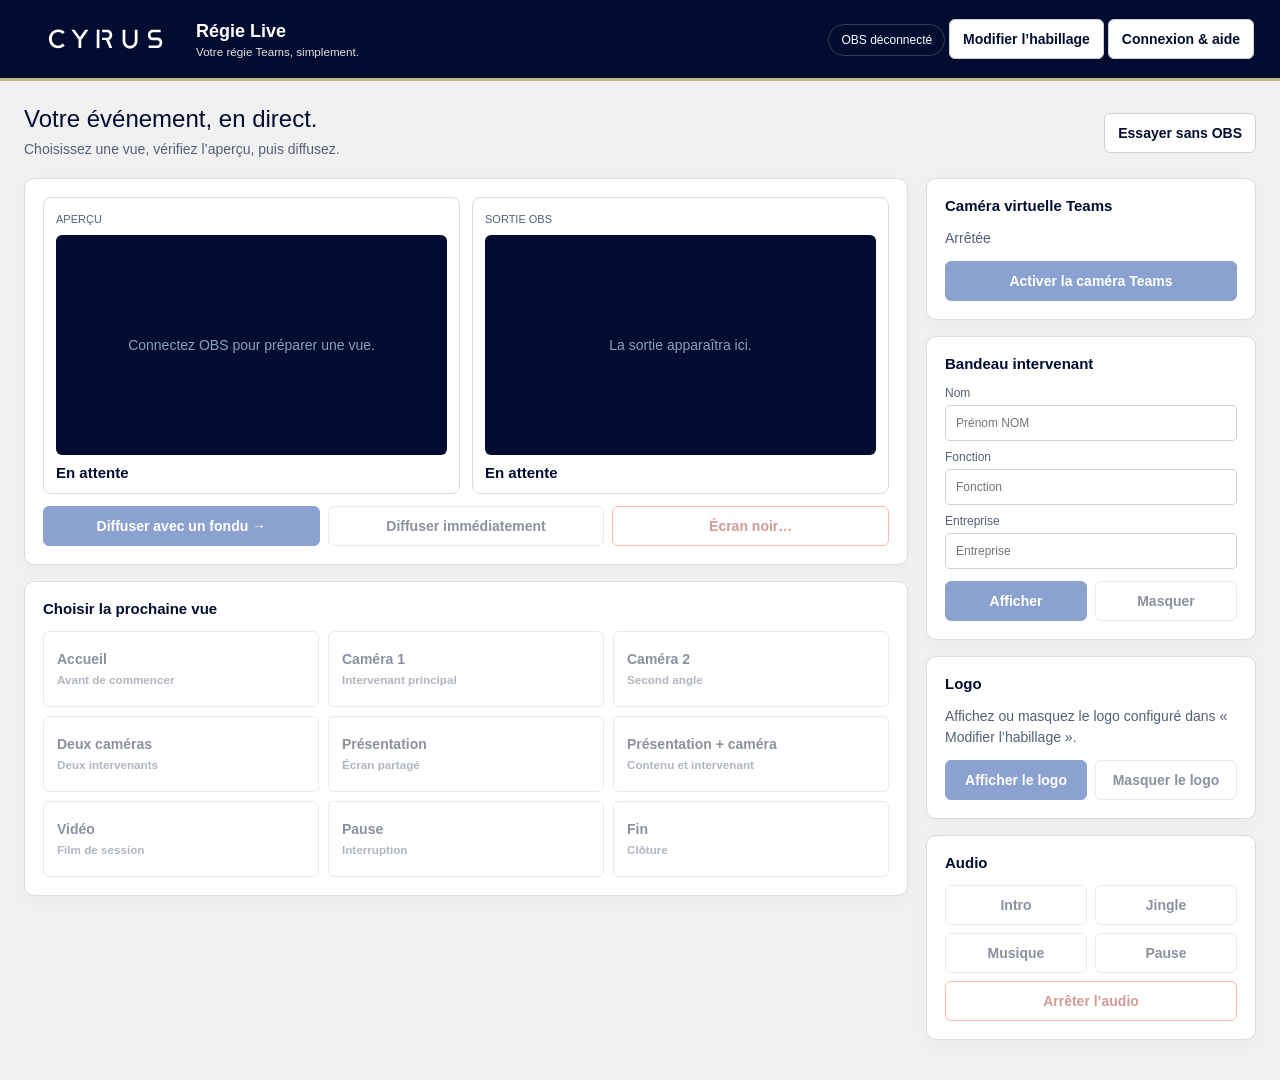
<file: index.html>
<!doctype html>
<html lang="fr">
<head>
<meta charset="utf-8"><meta name="viewport" content="width=device-width,initial-scale=1">
<title>Cyrus · Régie Teams</title>
<style>
:root{--navy:#000D30;--blue:#003399;--gold:#C4B586;--bg:#F1F1F1;--line:#d9dce3;--muted:#526077}*{box-sizing:border-box}body{margin:0;background:var(--bg);color:var(--navy);font:14px "Segoe UI",Arial,sans-serif}header{background:var(--navy);color:#fff;border-bottom:3px solid var(--gold);padding:10px 26px;display:flex;justify-content:space-between;align-items:center;gap:12px;flex-wrap:wrap}.brand{display:flex;align-items:center;gap:10px}.brand img{width:160px;height:58px;object-fit:contain}.brand b{font-size:18px}.brand small{display:block;color:#E8E1DB;margin-top:3px}.status{padding:8px 12px;border:1px solid #ffffff33;border-radius:999px;font-size:12px}.status.ok{background:#003399}.wrap{max-width:1380px;margin:auto;padding:24px}.top{display:flex;justify-content:space-between;align-items:center;gap:12px;margin-bottom:18px;flex-wrap:wrap}h1{font-size:24px;margin:0 0 6px;font-weight:500}p{margin:0;color:var(--muted);line-height:1.5}.grid{display:grid;grid-template-columns:minmax(0,1fr) 330px;gap:18px}.card{background:#fff;border:1px solid var(--line);border-radius:10px;padding:18px;margin-bottom:16px;box-shadow:0 4px 18px #000D3008}h2{font-size:15px;margin:0 0 14px}.scenes{display:grid;grid-template-columns:repeat(3,1fr);gap:9px}.scene{min-height:76px;text-align:left}.scene strong{display:block}.scene small{display:block;color:var(--muted);margin-top:6px}.scene.sel{border-color:var(--blue);background:#e9eef9;box-shadow:inset 3px 0 var(--blue)}.scene.live:after{content:" À L’ANTENNE";display:block;color:var(--blue);font-size:9px;margin-top:7px}button,input{font:inherit}button{border:1px solid #ccd2dd;background:white;color:var(--navy);border-radius:6px;padding:11px 13px;cursor:pointer;font-weight:600}button:hover{background:#E8E1DB}button.primary{background:var(--blue);color:white;border-color:var(--blue)}button.primary:hover{background:var(--navy)}button.danger{border-color:#FF6054;color:#9e241b}button:disabled{opacity:.45;cursor:not-allowed}.row{display:flex;gap:8px;flex-wrap:wrap;margin-top:12px}.row>*{flex:1}.monitors{display:grid;grid-template-columns:1fr 1fr;gap:12px}.monitor{border:1px solid var(--line);border-radius:8px;padding:12px}.monitor span{font-size:11px;color:var(--muted);text-transform:uppercase}.screen{aspect-ratio:16/9;background:var(--navy);color:#8EA1B4;border-radius:6px;display:flex;align-items:center;justify-content:center;text-align:center;padding:0;margin:9px 0;position:relative;overflow:hidden}.screen img{width:100%;height:100%;object-fit:contain;display:block}.screen .screen-placeholder{padding:15px}.hidden{display:none!important}.monitor b{display:block;font-size:15px}.fields{display:grid;gap:9px}.fields label{font-size:12px;color:var(--muted)}input{width:100%;padding:10px;border:1px solid #ccd2dd;border-radius:5px;margin-top:5px}.audio{display:grid;grid-template-columns:1fr 1fr;gap:8px}.audio button:last-child{grid-column:1/-1}.help{font-size:12px;color:var(--muted);margin-top:10px}.banner{background:#E8E1DB;border:1px solid var(--gold);padding:10px 12px;border-radius:7px;margin-bottom:16px;display:none}.banner.show{display:block}dialog{border:1px solid var(--line);border-radius:12px;max-width:520px;width:calc(100% - 30px);padding:22px}dialog::backdrop{background:#0009}dialog h2{font-size:20px}.toast{position:fixed;left:50%;bottom:20px;transform:translateX(-50%);background:var(--navy);color:#fff;padding:12px 16px;border-radius:8px;display:none;max-width:90%;z-index:9}.toast.show{display:block}.toast.err{background:#a02a24}.editrow{display:grid;grid-template-columns:1fr 1fr;gap:8px;padding:10px 0;border-bottom:1px solid var(--line)}.editrow:last-child{border-bottom:0}.editrow label{font-size:11px;color:var(--muted)}@media(max-width:560px){.editrow{grid-template-columns:1fr}}@media(max-width:900px){.grid{grid-template-columns:1fr}.scenes{grid-template-columns:repeat(2,1fr)}}@media(max-width:560px){.wrap{padding:14px}.monitors{grid-template-columns:1fr}.scenes{grid-template-columns:1fr}.brand img{width:120px}}
</style>
<link rel="stylesheet" href="assets/editor.css">
</head><body>
<header><div class="brand"><img src="assets/cyrus-white.svg" alt="Cyrus"><div><b>Régie Live</b><small>Votre régie Teams, simplement.</small></div></div><div><span id="status" class="status">OBS déconnecté</span> <button onclick="openLayoutEditor()">Modifier l’habillage</button> <button onclick="settings.showModal()">Connexion & aide</button></div></header>
<div class="wrap"><div id="demoBanner" class="banner">Mode démonstration · aucune commande n’est envoyée à OBS.</div><div class="top"><div><h1>Votre événement, en direct.</h1><p>Choisissez une vue, vérifiez l’aperçu, puis diffusez.</p></div><button id="demoBtn" onclick="toggleDemo()">Essayer sans OBS</button></div>
<div class="grid"><div>
<section class="card"><div class="monitors"><div class="monitor"><span>Aperçu</span><div class="screen" id="previewScreen"><img id="previewImage" class="hidden" alt="Aperçu OBS"><div id="previewPlaceholder" class="screen-placeholder">Connectez OBS pour préparer une vue.</div></div><b id="previewName">Aucune vue sélectionnée</b></div><div class="monitor"><span>Sortie OBS</span><div class="screen" id="programScreen"><img id="programImage" class="hidden" alt="Sortie OBS"><div id="programPlaceholder" class="screen-placeholder">La sortie apparaîtra ici.</div></div><b id="programName">En attente</b></div></div><div class="row"><button id="take" class="primary ctl" onclick="run(()=>take(false))">Diffuser avec un fondu →</button><button class="ctl" onclick="run(()=>take(true))">Diffuser immédiatement</button><button class="danger ctl" onclick="run(black)">Écran noir…</button></div></section>
<section class="card"><h2>Choisir la prochaine vue</h2><div id="scenes" class="scenes"></div></section>
</div><aside>
<section class="card"><h2>Caméra virtuelle Teams</h2><p id="virtualText">Arrêtée</p><button id="virtualBtn" class="primary ctl" style="width:100%;margin-top:12px" onclick="run(toggleVirtual)">Activer la caméra Teams</button></section>
<section class="card"><h2>Bandeau intervenant</h2><div class="fields"><label>Nom<input id="name" placeholder="Prénom NOM"></label><label>Fonction<input id="role" placeholder="Fonction"></label><label>Entreprise<input id="company" placeholder="Entreprise"></label></div><div class="row"><button class="primary ctl" onclick="run(()=>lower(true))">Afficher</button><button class="ctl" onclick="run(()=>lower(false))">Masquer</button></div></section>
<section class="card"><h2>Logo</h2><p>Affichez ou masquez le logo configuré dans « Modifier l’habillage ».</p><div class="row"><button class="primary ctl" onclick="run(()=>logo(true))">Afficher le logo</button><button class="ctl" onclick="run(()=>logo(false))">Masquer le logo</button></div></section>
<section class="card"><h2>Audio</h2><div class="audio"><button class="ctl" onclick="run(()=>audio('intro'))">Intro</button><button class="ctl" onclick="run(()=>audio('jingle'))">Jingle</button><button class="ctl" onclick="run(()=>audio('music'))">Musique</button><button class="ctl" onclick="run(()=>audio('break'))">Pause</button><button class="danger ctl" onclick="run(()=>audioAction('stop'))">Arrêter l’audio</button></div></section>
</aside></div></div>
<dialog id="settings"><h2>Connecter OBS</h2><p>Dans OBS : Outils → Paramètres du serveur WebSocket → activez le serveur sur le port 4455. Dans Chrome, autorisez également l’accès au réseau local lorsque la demande apparaît. Dans Chrome, autorisez également l’accès au réseau local lorsque la demande apparaît. Dans Chrome, autorisez également l’accès au réseau local lorsque la demande apparaît.</p><div class="fields" style="margin-top:14px"><label>Mot de passe OBS<input id="pwd" type="password" autocomplete="off"></label><label style="display:flex;align-items:center;gap:8px"><input id="remember" type="checkbox" style="width:auto;margin:0"> Mémoriser sur cet ordinateur</label></div><div class="row"><button class="primary" onclick="connectWS()">Connecter</button><button onclick="settings.close()">Fermer</button></div><p class="help">OBS doit être ouvert sur ce même ordinateur. Adresse : 127.0.0.1:4455.</p></dialog>
<dialog id="editor"><h2>Modifier la régie</h2><p>Renomme les boutons visibles et associe-les aux noms exacts de tes scènes OBS.</p><div id="sceneEdit" style="margin-top:14px"></div><div class="row"><button class="primary" onclick="saveEditor()">Enregistrer</button><button onclick="resetEditor()">Réinitialiser</button><button onclick="editor.close()">Fermer</button></div><p class="help">Ces réglages sont enregistrés uniquement sur cet ordinateur.</p></dialog>
<div id="toast" class="toast"></div>
<script>
const DEFAULT_S=[['00 - ACCUEIL','Accueil','Avant de commencer'],['01 - CAM 1','Caméra 1','Intervenant principal'],['02 - CAM 2','Caméra 2','Second angle'],['03 - DOUBLE CAM','Deux caméras','Deux intervenants'],['04 - PRESENTATION','Présentation','Écran partagé'],['05 - PRESENTATION + CAM','Présentation + caméra','Contenu et intervenant'],['06 - VIDEO','Vidéo','Film de session'],['07 - PAUSE','Pause','Interruption'],['08 - FIN','Fin','Clôture']];let S=(()=>{try{return JSON.parse(localStorage.getItem('regieScenes'))||DEFAULT_S.map(x=>[...x])}catch{return DEFAULT_S.map(x=>[...x])}})();let ws,identified=false,demo=false,preview='',program='',virtual=false,id=1,busy=false,thumbBusy=false;const pend=new Map(),$=x=>document.getElementById(x),label=n=>S.find(x=>x[0]===n)?.[1]||(n==='09 - BLACK'?'Écran noir':n||'En attente');
pwd.value=localStorage.getItem('obsPwd')||'';remember.checked=!!pwd.value;
function msg(t,e=false){toast.textContent=t;toast.className='toast show'+(e?' err':'');setTimeout(()=>toast.className='toast',5000)}
function render(){const active=identified||demo;document.querySelectorAll('.ctl').forEach(b=>b.disabled=!active||busy);take.disabled=!active||busy||!preview;previewName.textContent=label(preview);programName.textContent=label(program);previewPlaceholder.textContent=demo?'Simulation · '+label(preview):identified?'Chargement de l’aperçu…':'Connectez OBS pour préparer une vue.';programPlaceholder.textContent=demo?'Simulation · '+label(program):identified?'Chargement de la sortie…':'La sortie apparaîtra ici.';virtualText.textContent=virtual?'Active':'Arrêtée';virtualBtn.textContent=virtual?'Arrêter la caméra Teams…':'Activer la caméra Teams';scenes.replaceChildren(...S.map(([n,l,d])=>{let b=document.createElement('button');b.className='scene'+(preview===n?' sel':'')+(program===n?' live':'');b.disabled=!active||busy;b.innerHTML='<strong>'+l+'</strong><small>'+d+'</small>';b.onclick=()=>run(()=>selectScene(n));return b}))}
async function run(f){if(busy)return;busy=true;render();try{await f()}catch(e){msg(e.message||String(e),true)}finally{busy=false;render()}}
function toggleDemo(){disconnect();previewImage.classList.add('hidden');programImage.classList.add('hidden');previewPlaceholder.classList.remove('hidden');programPlaceholder.classList.remove('hidden');demo=!demo;preview=demo?'01 - CAM 1':'';program=demo?'00 - ACCUEIL':'';virtual=false;demoBanner.classList.toggle('show',demo);demoBtn.textContent=demo?'Quitter la démonstration':'Essayer sans OBS';status.textContent=demo?'Démonstration':'OBS déconnecté';status.classList.remove('ok');render()}
function disconnect(){identified=false;if(ws){try{ws.close()}catch{}ws=null}for(const p of pend.values())p.reject(new Error('Connexion interrompue'));pend.clear()}
async function sha(s){const b=await crypto.subtle.digest('SHA-256',new TextEncoder().encode(s));return btoa(String.fromCharCode(...new Uint8Array(b)))}
async function connectWS(){demo=false;demoBanner.classList.remove('show');disconnect();if(remember.checked)localStorage.setItem('obsPwd',pwd.value);else localStorage.removeItem('obsPwd');status.textContent='Connexion…';try{try{ws=new WebSocket('ws://127.0.0.1:4455',{targetAddressSpace:'loopback'})}catch{ws=new WebSocket('ws://127.0.0.1:4455')};ws.onmessage=async ev=>{const m=JSON.parse(ev.data);if(m.op===0){let d={rpcVersion:1,eventSubscriptions:197};if(m.d.authentication)d.authentication=await sha(await sha(pwd.value+m.d.authentication.salt)+m.d.authentication.challenge);ws.send(JSON.stringify({op:1,d}))}else if(m.op===2){identified=true;status.textContent='OBS connecté';status.classList.add('ok');settings.close();await req('SetStudioModeEnabled',{studioModeEnabled:true});await sync();await thumbnails()}else if(m.op===7){const p=pend.get(m.d.requestId);if(p){pend.delete(m.d.requestId);m.d.requestStatus.result?p.resolve(m.d.responseData||{}):p.reject(new Error(m.d.requestStatus.comment||'Commande refusée'))}}else if(m.op===5){if(m.d.eventType==='CurrentProgramSceneChanged'){program=m.d.eventData.sceneName;setTimeout(thumbnails,100)}if(m.d.eventType==='CurrentPreviewSceneChanged'){preview=m.d.eventData.sceneName;setTimeout(thumbnails,100)}if(m.d.eventType==='VirtualcamStateChanged')virtual=m.d.eventData.outputActive;render()}};ws.onerror=()=>msg('OBS inaccessible sur le port 4455.',true);ws.onclose=e=>{identified=false;status.textContent=e.code===4009?'Mot de passe incorrect':'OBS déconnecté';status.classList.remove('ok');render()}}catch(e){msg(e.message,true)}render()}
function req(type,data={}){return new Promise((res,rej)=>{if(!identified||!ws||ws.readyState!==1)return rej(new Error('Connectez OBS.'));const rid=String(id++);pend.set(rid,{resolve:res,reject:rej});ws.send(JSON.stringify({op:6,d:{requestType:type,requestId:rid,requestData:data}}));setTimeout(()=>{if(pend.has(rid)){pend.delete(rid);rej(new Error('OBS ne répond pas'))}},6000)})}
async function sync(){const [a,b,c]=await Promise.all([req('GetCurrentPreviewScene'),req('GetCurrentProgramScene'),req('GetVirtualCamStatus')]);preview=a.currentPreviewSceneName;program=b.currentProgramSceneName;virtual=c.outputActive;render()}
async function thumbnails(){if(demo||!identified||thumbBusy)return;thumbBusy=true;try{for(const kind of ['preview','program']){const n=kind==='preview'?preview:program;if(!n)continue;try{const r=await req('GetSourceScreenshot',{sourceName:n,imageFormat:'jpeg',imageWidth:640,imageCompressionQuality:70});if(!identified||(kind==='preview'?preview:program)!==n)continue;const im=$(kind+'Image'),ph=$(kind+'Placeholder');im.src=r.imageData;im.classList.remove('hidden');ph.classList.add('hidden')}catch{}}}finally{thumbBusy=false}}
async function selectScene(n){if(demo){preview=n;previewImage.classList.add('hidden');previewPlaceholder.classList.remove('hidden');return}await req('SetCurrentPreviewScene',{sceneName:n});preview=n;await thumbnails()}
async function take(cut){if(demo){[program,preview]=[preview,program];return}await req('SetCurrentSceneTransition',{transitionName:cut?'Cut':'Fade'});if(!cut)await req('SetCurrentSceneTransitionDuration',{transitionDuration:500});await req('TriggerStudioModeTransition');setTimeout(()=>run(sync),700)}
async function black(){if(!confirm('Passer immédiatement la sortie en écran noir ?'))return;if(demo){program='09 - BLACK';return}await req('SetCurrentProgramScene',{sceneName:'09 - BLACK'});await sync()}
async function toggleVirtual(){if(demo){virtual=!virtual;return}await req(virtual?'StopVirtualCam':'StartVirtualCam');await sync()}
async function emit(data){if(demo)return;await req('CallVendorRequest',{vendorName:'obs-browser',requestType:'emit_event',requestData:{event_name:'officeLiveControl',event_data:data}})}
async function lower(show){const n=$('name'),r=$('role'),c=$('company');const nv=(n?.value??'').trim();if(show&&!nv)throw new Error('Renseignez le nom.');await emit({type:'lower',show,name:nv,role:r?.value??'',company:c?.value??''});msg(show?'Bandeau envoyé.':'Bandeau masqué.')}
async function logo(show){await emit({type:'logo',show});msg(show?'Logo affiché.':'Logo masqué.')}
async function audio(x){await emit({type:'audio',action:'play',id:x});msg('Commande audio envoyée : '+x)}async function audioAction(action){await emit({type:'audio',action});msg('Commande audio envoyée.')}
function openEditor(){sceneEdit.replaceChildren(...S.map((x,i)=>{const d=document.createElement('div');d.className='editrow';d.innerHTML='<label>Nom affiché<input data-i="'+i+'" data-k="1" value="'+x[1].replace(/&/g,'&amp;').replace(/"/g,'&quot;')+'"></label><label>Nom de scène OBS<input data-i="'+i+'" data-k="0" value="'+x[0].replace(/&/g,'&amp;').replace(/"/g,'&quot;')+'"></label>';return d}));editor.showModal()}
function saveEditor(){document.querySelectorAll('#sceneEdit input').forEach(el=>{const i=+el.dataset.i,k=+el.dataset.k;S[i][k]=el.value.trim()||S[i][k]});localStorage.setItem('regieScenes',JSON.stringify(S));editor.close();render();msg('Configuration de la régie enregistrée.')}
function resetEditor(){if(!confirm('Réinitialiser les noms de vues et de scènes OBS ?'))return;S=DEFAULT_S.map(x=>[...x]);localStorage.removeItem('regieScenes');openEditor();render();msg('Configuration réinitialisée.')}

setInterval(thumbnails,1000);render();
</script><script src="assets/layout.js"></script><script src="assets/editor-loader.js"></script>
</body></html>
</file>
<file: assets/editor.css>
#layoutEditor{width:calc(100% - 32px);max-width:1420px;max-height:94vh;padding:24px;overflow:auto}#layoutEditor .ed-top{display:flex;justify-content:space-between;align-items:center;gap:16px}.ed-grid{display:grid;grid-template-columns:minmax(0,1fr) 310px;gap:22px;margin-top:20px}.ed-stage{aspect-ratio:16/9;width:100%;position:relative;background:repeating-conic-gradient(#e1e4eb 0% 25%,#f2f3f7 0% 50%) 0/28px 28px;overflow:hidden;border:1px solid #8EA1B4;border-radius:6px}.ed-stage canvas{display:block;width:100%;height:100%;touch-action:none;cursor:move}.ed-stage .ed-hint{position:absolute;left:12px;top:10px;font-size:10px;background:#000D30;color:white;padding:5px 9px;pointer-events:none}.ed-fields{display:grid;grid-template-columns:1fr 1fr;gap:10px}.ed-fields .wide{grid-column:1/-1}.ed-fields input[type=color]{height:40px;padding:3px}.ed-actions{display:flex;gap:8px;flex-wrap:wrap;margin:14px 0}.ed-actions button{font-size:12px}.ed-status{font-size:12px;padding:10px;background:#E8E1DB;margin-top:12px;line-height:1.5}.ed-help{font-size:12px;color:#526077;line-height:1.6}.ed-check{display:flex;align-items:center;gap:8px}.ed-check input{width:auto}.ed-templates{display:flex;gap:8px;margin:12px 0;flex-wrap:wrap}.ed-templates select{flex:1;min-width:150px}.ed-fields label{font-size:12px}.ed-fields input{padding:8px}.ed-preview-title{display:flex;justify-content:space-between;margin-bottom:9px;font-size:12px;color:#526077}.ed-apply{background:#003399;color:white;min-width:180px}.ed-footer{display:flex;justify-content:space-between;align-items:center;gap:12px;border-top:1px solid #d9dce3;margin-top:20px;padding-top:18px}.ed-footer p{font-size:12px}.ed-readonly{font-size:11px;color:#526077}#ed-validation{font-size:12px;color:#9e241b;margin:10px 0}@media(max-width:950px){.ed-grid{grid-template-columns:1fr}#layoutEditor{padding:16px}.ed-footer{flex-wrap:wrap}}
#layoutEditor [hidden]{display:none!important}
</file>
